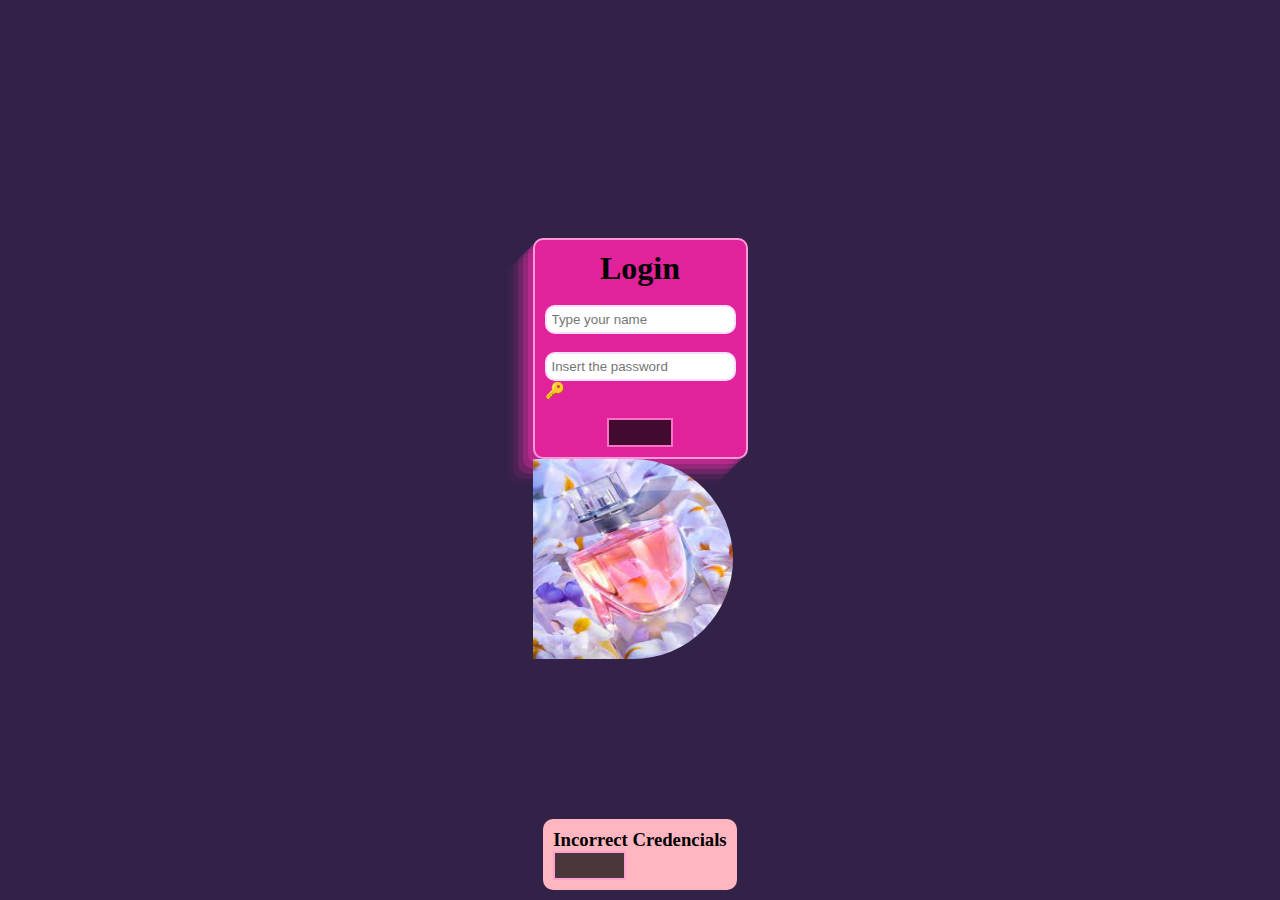
<file: Login/index.html>
<!DOCTYPE html>
<html lang="en">
<head>
    <meta charset="UTF-8">
    <meta name="viewport" content="width=device-width, initial-scale=1.0">
    <title>Document</title>
    <link rel="stylesheet" href="style.css">
    <link rel="preconnect" href="https://fonts.googleapis.com">
    <link rel="preconnect" href="https://fonts.gstatic.com" crossorigin>
    <link href="https://fonts.googleapis.com/css2?family=Poppins:ital,wght@0,100;0,200;0,300;0,400;0,500;0,600;0,700;0,800;0,900;1,100;1,200;1,300;1,400;1,500;1,600;1,700;1,800;1,900&display=swap" rel="stylesheet">
    <link href="https://cdn.jsdelivr.net/npm/bootstrap@5.0.2/dist/css/bootstrap.min.css" rel="stylesheet" integrity="sha384-EVSTQN3/azprG1Anm3QDgpJLIm9Nao0Yz1ztcQTwFspd3yD65VohhpuuCOmLASjC" crossorigin="anonymous">
    <script src="https://cdn.jsdelivr.net/npm/bootstrap@5.0.2/dist/js/bootstrap.bundle.min.js" integrity="sha384-MrcW6ZMFYlzcLA8Nl+NtUVF0sA7MsXsP1UyJoMp4YLEuNSfAP+JcXn/tWtIaxVXM" crossorigin="anonymous"></script>
    <script src="https://code.jquery.com/jquery-3.7.0.js"></script>
</head>
<body>
    <main>
        <div class="container">
            <h1>Login</h1>
            <input type="text" placeholder="Type your name" id="user">
            <div style="position: relative;">
                <input type="password" placeholder="Insert the password" id="password">
                <div onclick="showPassword()" class="key">🔑</div>
            </div>
            <button onclick="login()">Login</button>
        </div>
        <div>
            <img src="../Login/images/perfume.jpg" width="200px" height="200px" alt="">
        </div>
    </main>
        
    <div class="error-div" id="error-modal">
        <h3>Incorrect Credencials</h3>
        <button onclick="closeError()">CLose</button>
    </div>
    <script src="script.js"></script>
</body>
</html>
</file>
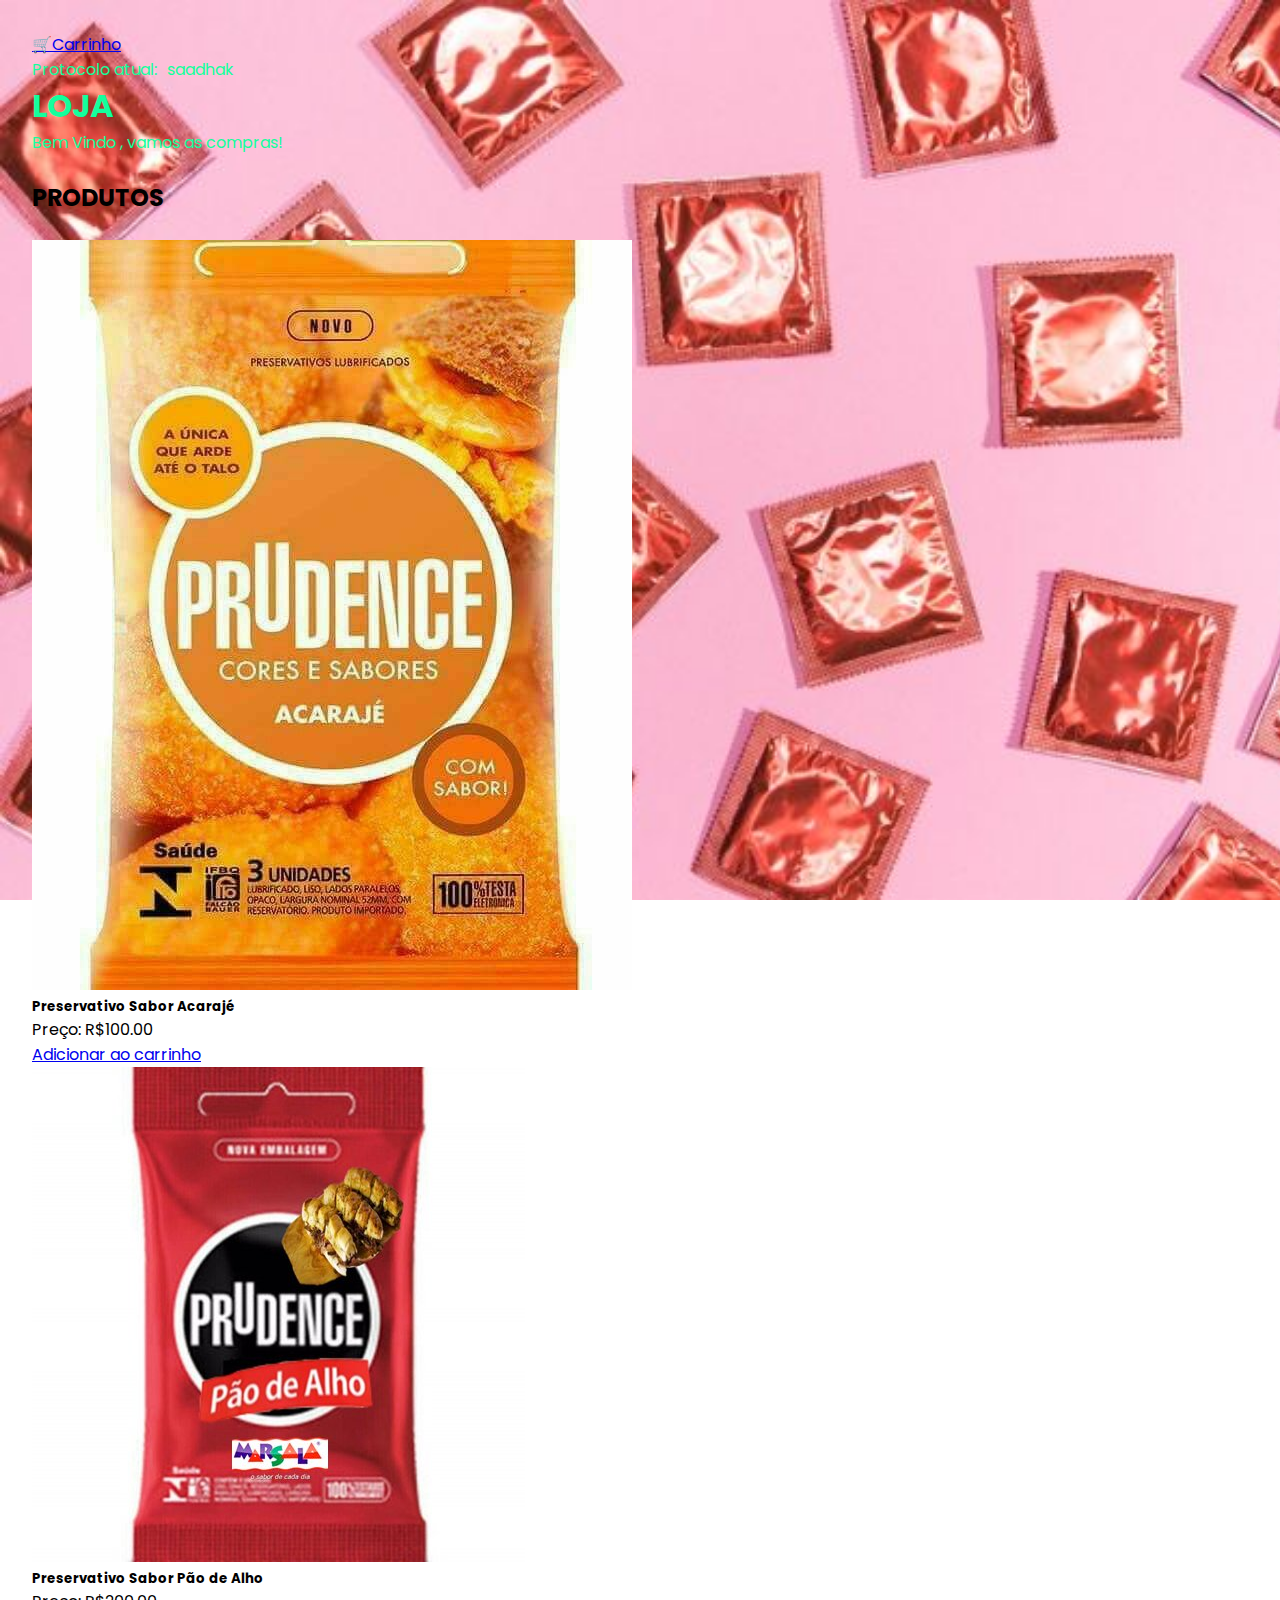
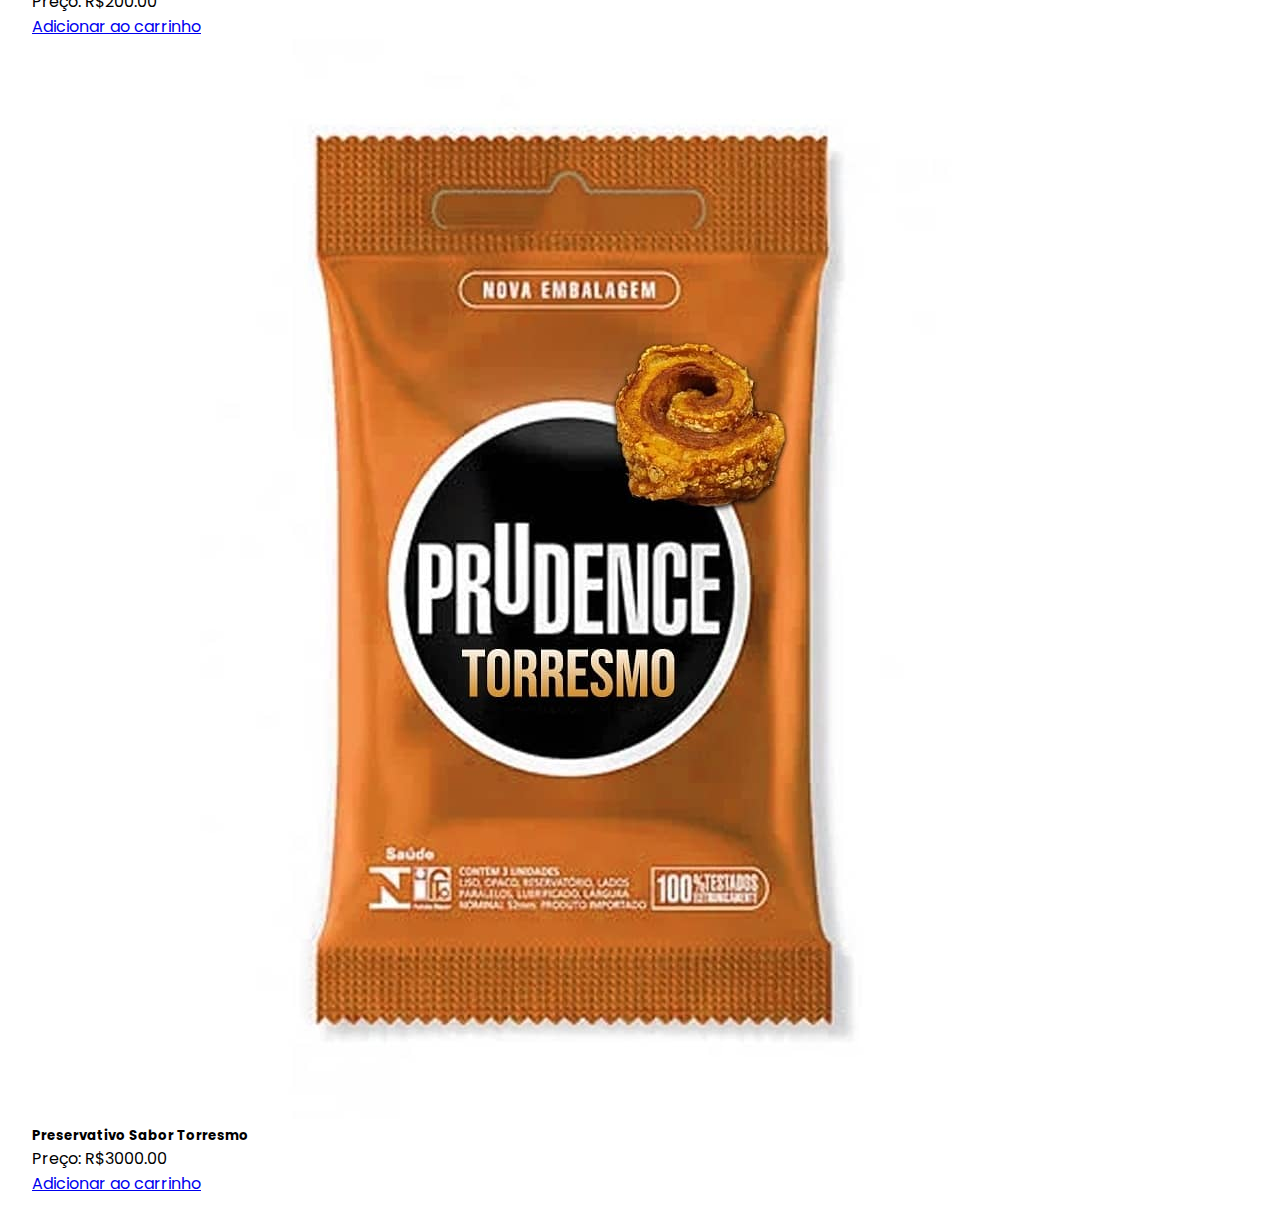
<file: Store/index.html>
<!DOCTYPE html>
<html lang="en">
<head>
    <meta charset="UTF-8">
    <meta name="viewport" content="width=device-width, initial-scale=1.0">
    <link rel="stylesheet" href="style.css">
    <link rel="preconnect" href="https://fonts.googleapis.com">
    <link rel="preconnect" href="https://fonts.gstatic.com" crossorigin>
    <link href="https://fonts.googleapis.com/css2?family=Poppins:ital,wght@0,100;0,200;0,300;0,400;0,500;0,600;0,700;0,800;0,900;1,100;1,200;1,300;1,400;1,500;1,600;1,700;1,800;1,900&display=swap" rel="stylesheet">
    <script src="https://cdn.jsdelivr.net/npm/bootstrap@5.0.2/dist/js/bootstrap.bundle.min.js" integrity="sha384-MrcW6ZMFYlzcLA8Nl+NtUVF0sA7MsXsP1UyJoMp4YLEuNSfAP+JcXn/tWtIaxVXM" crossorigin="anonymous"></script>
    <link href="https://cdn.jsdelivr.net/npm/bootstrap@5.0.2/dist/css/bootstrap.min.css" rel="stylesheet" integrity="sha384-EVSTQN3/azprG1Anm3QDgpJLIm9Nao0Yz1ztcQTwFspd3yD65VohhpuuCOmLASjC" crossorigin="anonymous">
    <script src="https://code.jquery.com/jquery-3.7.0.js"></script>
    <script src="script.js"></script>
    
    <title>Store</title>
</head>
<body>
    <a href="../Carrinho/carrinho.html">🛒Carrinho</a>
    <div>
            <h5 id="perfil"></h5>
            <div class="idPerfil">
                Protocolo atual: <p id="idPerfil">saadhak</p>
            </div>
    </div>

    <h1 class="title">LOJA</h1>

    <p class="para">Bem Vindo <span id="user"></span>, vamos as compras!</p>
    <br>
    <h2>PRODUTOS</h2>
    <br>
    <div>
        <div id="produtos-container" class="row center"></div>
    </div>

    <script src="https://code.jquery.com/jquery-3.7.0.js"></script>
</body>
</html>
</file>
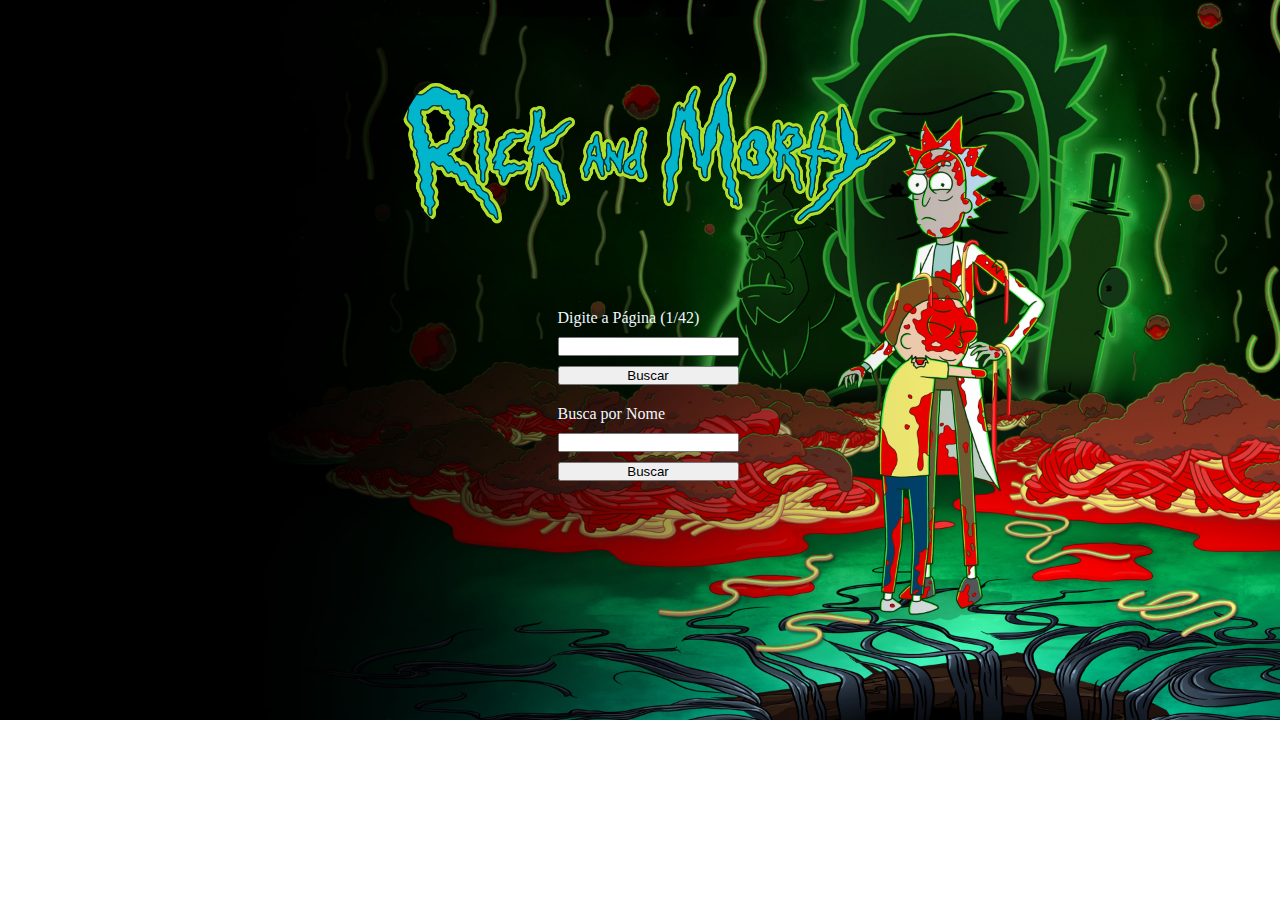
<file: RickAndMortyAPI/page.html>
<!DOCTYPE html>
<html lang="en">
<head>
    <meta charset="UTF-8">
    <meta http-equiv="X-UA-Compatible" content="IE=edge">
    <meta name="viewport" content="width=device-width, initial-scale=1.0">
    <title>Rick and Morty Characters</title>
    <style>
        *{
            padding: 0;
            margin: 0;
        }

        body{
            display: flex;
            align-items: center;
            flex-direction: column;
            justify-content: center;
            padding: 0.5rem;
            width: 100vw;
            height: auto;
            overflow-x: hidden;
            background-image: url(./images/wallpaper.jpg);
            background-position: fixed;
            background-size: cover;
            background-repeat: no-repeat;
            gap: 20px;
        }
        
        #buscar{
            display: flex;
            color: aliceblue;
            flex-direction: column;
            gap: 10px;
        }

        #buscarnome{
            display: flex;
            color: aliceblue;
            flex-direction: column;
            gap: 10px;
        }

        #container{
            display: flex;
            flex-wrap: wrap;
            justify-content: center;
            gap: 5vw;
            height: auto;
            color: aliceblue;
        }

        status{
            width: 5px;
            border-radius: 100%;
        }
        
        img{
            border-radius: 100%;
        }

        .card{
            border: 2px solid rgb(105, 250, 61);
            padding: 10px;
        }
        .circles{
            width: 15px;
            height: 15px;
            border-radius: 100%;
        }


    </style>
</head>
<body>
    <img src="/RickAndMortyAPI/images/Rick-And-Morty-Logo.png" alt="Logo" width="500px" height="auto">
    <div id="buscar">
        <label for="pageInput">Digite a Página (1/42)</label>
        <input type="text" id="pageInput">
        <button onclick="fetchCharacters()" >Buscar</button>
    </div>
    <div id="buscarnome">
        <label for="nameInput">Busca por Nome</label>
        <input type="text" id="nameInput">
        <button onclick="searchByName()" >Buscar</button>
    </div>

    <div id="container"></div>
    <script>
            async function fetchCharacters(){
                const page = document.getElementById("pageInput").value || 1;
                const apiUrl = `https://rickandmortyapi.com/api/character/?page=${page}`

                try{
                    const response = await fetch(apiUrl)
                    const data = await response.json()
                    displayCharacters(data.results)
                } catch(error) {
                    console.error("Erro ao buscar personagens - ", error)
                }
            }


            function displayCharacters(characters){
                    const container = document.getElementById("container")
                    console.innerHTML= ""

                    characters.forEach(character=>{
                        const card = document.createElement("div");
                        card.className = "card"

                        const name = document.createElement("h3")
                        name.textContent = character.name
                        
                        const species = document.createElement("p")
                        species.textContent = `Specie: ${character.species}`

                        const status = document.createElement("p")
                        status.textContent = character.status
                        
                        const a = document.createElement("div")
                        a.className = "circles"

                        if(character.status === "Dead"){
                            a.style.backgroundColor = "red"
                        }
                        else if(character.status === "Alive"){
                            a.style.backgroundColor = "green"
                        }
                        else{
                            a.style.backgroundColor = "grey"
                        }

                        const image = document.createElement("img")
                        image.src = character.image
                        image.alt = character.name


                        card.appendChild(name)
                        card.appendChild(species)
                        card.appendChild(status)
                        card.appendChild(image)


                        container.appendChild(card)
                    })
            }

            function searchByName(){
                const searchTerm = document.getElementById("nameInput").value.toLowerCase()
                const characters = document.querySelectorAll(".card")

                characters.forEach((character) => {
                    const characterName = character.querySelector("h3").textContent.toLowerCase()
                    if(characterName.includes(searchTerm)){
                        character.style.display = "block"                        
                    }else{
                        character.style.display = "none"
                    }
                })
            }
    </script>
</body>
</html>
</file>
<file: Login/style.css>
*{
    margin: 0;
    padding: 0;
}

body{
    width: 100vw;
    height: 100vh;
    display: flex;
    flex-direction: row;
    justify-content: center;
    align-items: center;
    background-color: rgb(50, 34, 72);
}

.container{
   background-color: rgb(225, 34, 155);
   display: flex;
   flex-direction: column;
   justify-content: center;
   align-items: center;
   gap: 2vh;
   padding: 10px;
   border-radius: 10px;
   box-shadow: rgba(240, 46, 170, 0.4) -5px 5px, rgba(240, 46, 170, 0.3) -10px 10px, rgba(240, 46, 170, 0.2) -15px 15px, rgba(240, 46, 170, 0.1) -20px 20px, rgba(240, 46, 170, 0.05) -25px 25px;
   border: 2px solid rgb(255, 152, 217);
}
main{
    flex-direction: row;
}

img{
    border-radius: 0 100% 100% 0;
    overflow: hidden;
}

input{
    padding: 5px;
    border: 2px double rgb(250, 222, 255);
    border-radius: 10px;

}

input:focus{
    padding: 5px;
    border: 2px double rgb(93, 21, 105);
    border-radius: 10px;

}

.error-div{
        position: absolute;
        bottom: 10px;
        width: auto;
        padding: 10px;
        background-color: lightpink;
        border-radius: 10px;

}

.key{
    position: absolute
    double
}


.key:hover{
    position: absolute
    
}

button{
    padding: 5px 15px;
    background-color: rgb(0, 0, 0);
    border: 2px double rgb(255, 152, 217);
    opacity: 0.7;
}
</file>
<file: Store/style.css>
*{
    margin: 0;
    padding: 0;
    font-family: "Poppins", sans-serif;
}

body{
    width: 100vw;
    height: auto;
    overflow-x: hidden;
    padding: 2em;
    background-image: url("../Login/images/background.jpg");
    background-repeat: no-repeat;
    background-attachment: fixed;
    background-size: cover;
}

.idPerfil{
    display: flex;
    gap: 10px;
    color: rgb(20, 255, 157);
}

.title{
    color: rgb(20, 255, 157);
}

#user{
    color: rgb(20, 255, 157);
}

.para{
    color: rgb(20, 255, 157);
}

#perfil{
    color: rgb(20, 255, 157);
}

@media (width <= 900px){
    .center{
        justify-content: center;
        gap: 2vh;
    }
}
</file>
